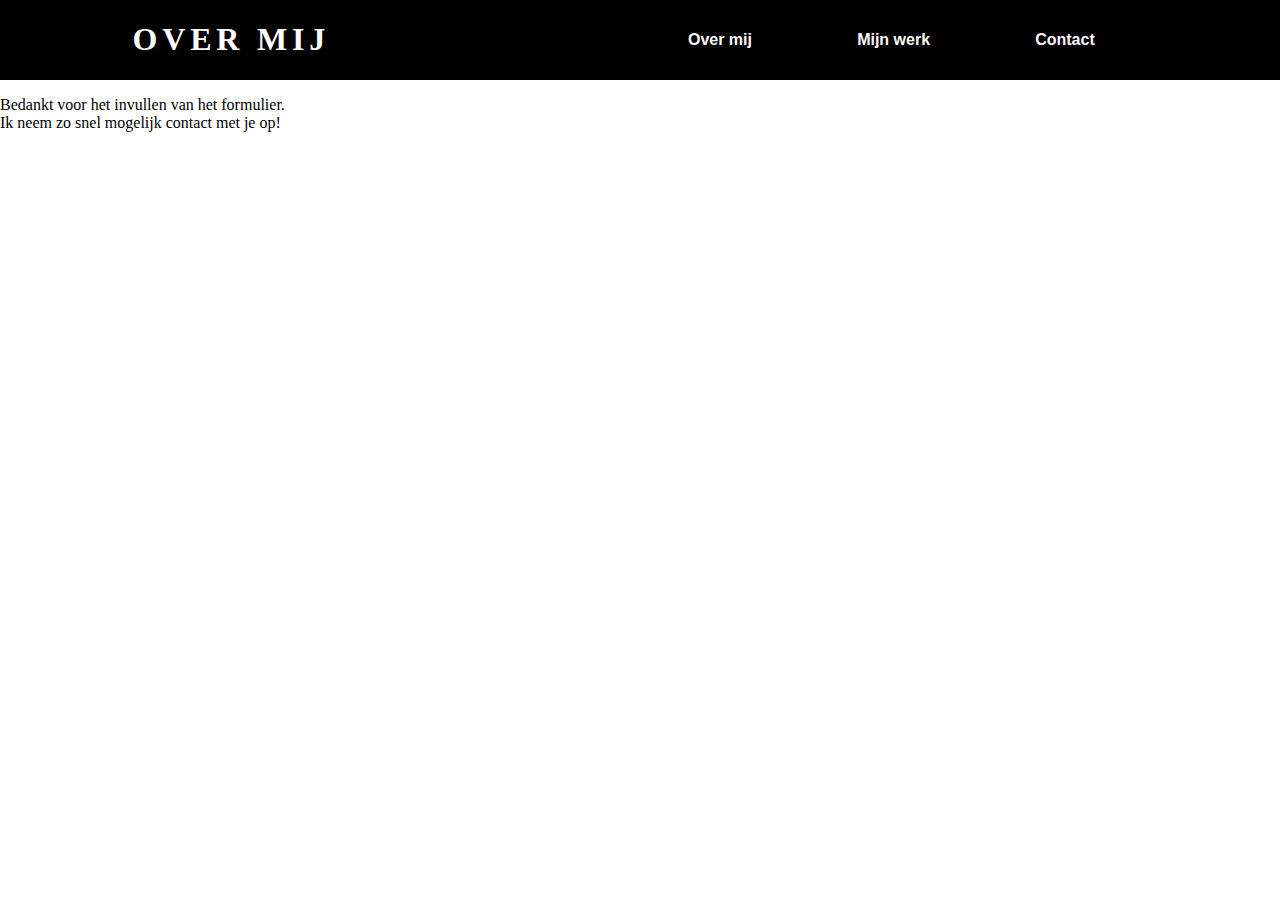
<file: website kopie 2/bedankt.html>
<!DOCTYPE html>
<html lang="en">

<head>
    <meta charset="UTF-8">
    <title>Document</title>
     <link rel="stylesheet" type="text/css" href="CSS/portfolio.css">
</head>

<body>
    <nav>
        <div>
            <h1>Over mij</h1>
        </div>
        <ul class="nav-links">
            <li><a href="overmij.html">Over mij</a></li>
            <li><a href="index.html">Mijn werk</a></li>
            <li><a href="contact.html">Contact</a></li>
        </ul>

        <div class="burgermenu">
            <div class="lijn1"></div>
            <div class="lijn2"></div>
            <div class="lijn3"></div>
        </div>
    </nav>

    <main>
<p> Bedankt voor het invullen van het formulier. <br>
Ik neem zo snel mogelijk contact met je op!</p>
</file>
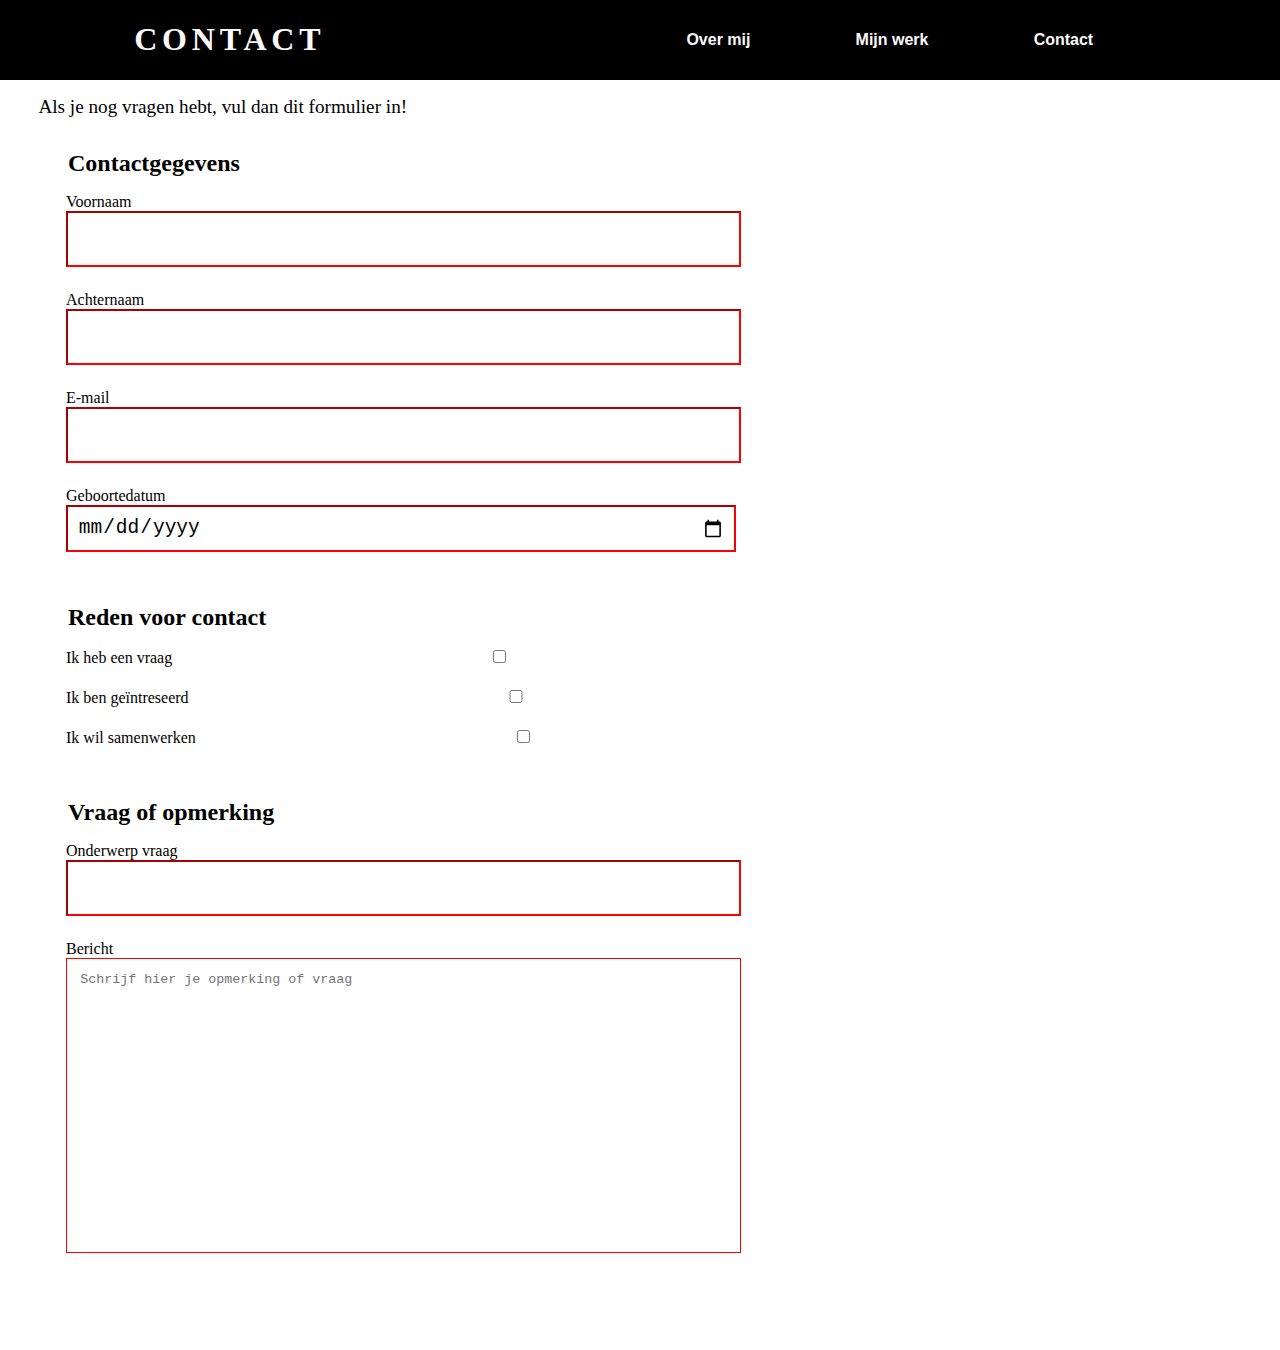
<file: website kopie 2/contact.html>
<!DOCTYPE html>
<html lang="en">

<head>
    <meta charset="UTF-8">
    <title>Document</title>
     <link rel="stylesheet" type="text/css" href="CSS/portfolio.css">
</head>

<body>
    <nav>
        <div>
            <h1>Contact</h1>
        </div>
        <ul class="nav-links">
            <li><a href="overmij.html">Over mij</a></li>
            <li><a href="index.html">Mijn werk</a></li>
            <li><a href="contact.html">Contact</a></li>
        </ul>

        <div class="burgermenu">
            <div class="lijn1"></div>
            <div class="lijn2"></div>
            <div class="lijn3"></div>
        </div>
    </nav>

    <main>
        <h2 class="tekst">Als je nog  vragen hebt, vul dan dit formulier in!</h2>

    <section class="formulier">
        <form action="bedankt.html">
            <fieldset>
                <legend>Contactgegevens</legend>
                <label for="name">Voornaam</label>
                <input class="focus" id="name" required type="text">
                <label for="surname">Achternaam</label>
                <input class="focus" id="surname" required type="text">
                <label for="email">E-mail</label>
                <input class="focus" id="mail" type="email" required>
                <p class="feedback">Dit deel van het formulier is goed ingevuld!</p>
                <label for="gebortedatum">Geboortedatum</label>
                <input class="focus" id="geboortedatum" required type="date">
            </fieldset>
                
                <fieldset>
                <legend>Reden voor contact</legend>
                    <label for="optie1"> Ik heb een vraag<input id="optie1" type="checkbox"> </label>  
                    <label for="optie2"> Ik ben geïntreseerd<input id="optie2" type="checkbox"> </label>
                     <label for="optie3"> Ik wil samenwerken<input id="optie3" type="checkbox"> </label>        
                </fieldset>
                    
                <fieldset>
                    <legend>Vraag of opmerking</legend>
                    <label for="question">Onderwerp vraag</label>
                    <input class="focus" id="question" required type="text">
                    <label for="message">Bericht</label>
                    <textarea class="focus" required id="message" placeholder="Schrijf hier je opmerking of vraag"></textarea>
                    <p class="feedback">Dit deel van het formulier is goed ingevuld!</p>
                </fieldset>
                <button>Verstuur</button> 
        </form>
    </section>

   </main>
    <script src="Java/portfolio.js"></script>
</body>

</html>
</file>
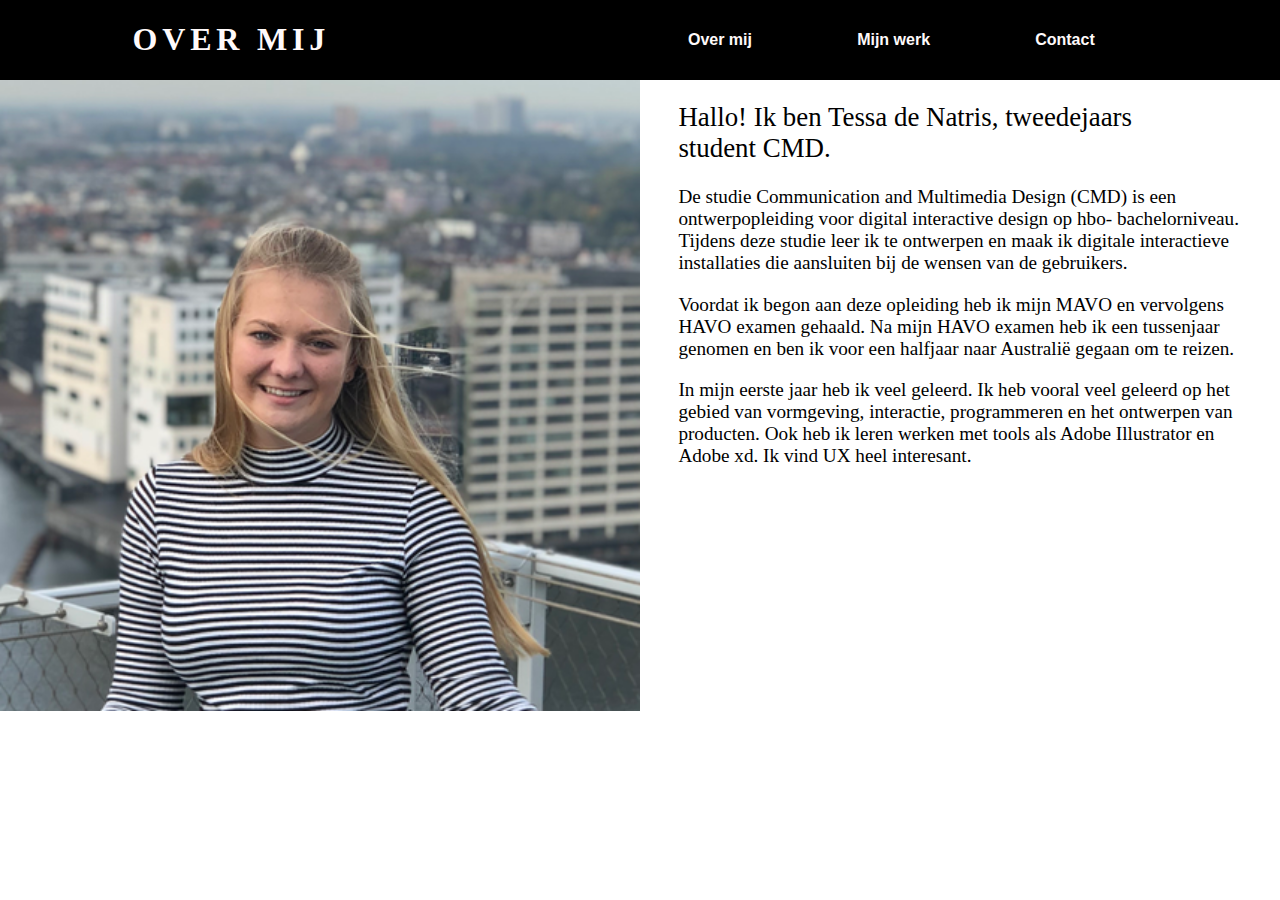
<file: website kopie 2/overmij.html>
<!DOCTYPE html>
<html lang="en">

<head>
    <meta charset="UTF-8">
    <title>Document</title>
    <link rel="stylesheet" type="text/css" href="CSS/portfolio.css">
</head>

<body>
    <nav>
        <div>
            <h1>Over mij</h1>
        </div>
        <ul class="nav-links">
            <li><a href="overmij.html">Over mij</a></li>
            <li><a href="index.html">Mijn werk</a></li>
            <li><a href="contact.html">Contact</a></li>
        </ul>

        <div class="burgermenu">
            <div class="lijn1"></div>
            <div class="lijn2"></div>
            <div class="lijn3"></div>
        </div>
    </nav>

    <main>
        <article class="tekstovermij">
            <section>
                <img class="fotomij" src="Images/tessafoto.png" alt="fotovanmij">
            </section>
            <section class="tekst">
                <h2>Hallo! Ik ben Tessa de Natris, tweedejaars student CMD.</h2>
                <p>
                    De studie Communication and Multimedia Design (CMD)
                    is een ontwerpopleiding voor digital interactive design op hbo-
                    bachelorniveau. Tijdens deze studie leer ik te ontwerpen en maak
                    ik digitale interactieve installaties die aansluiten bij de wensen
                    van de gebruikers.
                </p>

                <p>
                    Voordat ik begon aan deze opleiding heb ik mijn MAVO en
                    vervolgens HAVO examen gehaald. Na mijn HAVO examen heb ik
                    een tussenjaar genomen en ben ik voor een halfjaar naar Australië gegaan om te reizen.
                </p>
                <p>
                    In mijn eerste jaar heb ik veel geleerd. Ik heb vooral veel geleerd op het gebied van vormgeving, interactie, programmeren en het ontwerpen van producten. Ook heb ik leren werken met tools als Adobe Illustrator en Adobe xd. Ik vind UX heel interesant.
                </p>
            </section>

        </article>
    </main>
    <script src="Java/portfolio.js"></script>
</body>

</html>
</file>
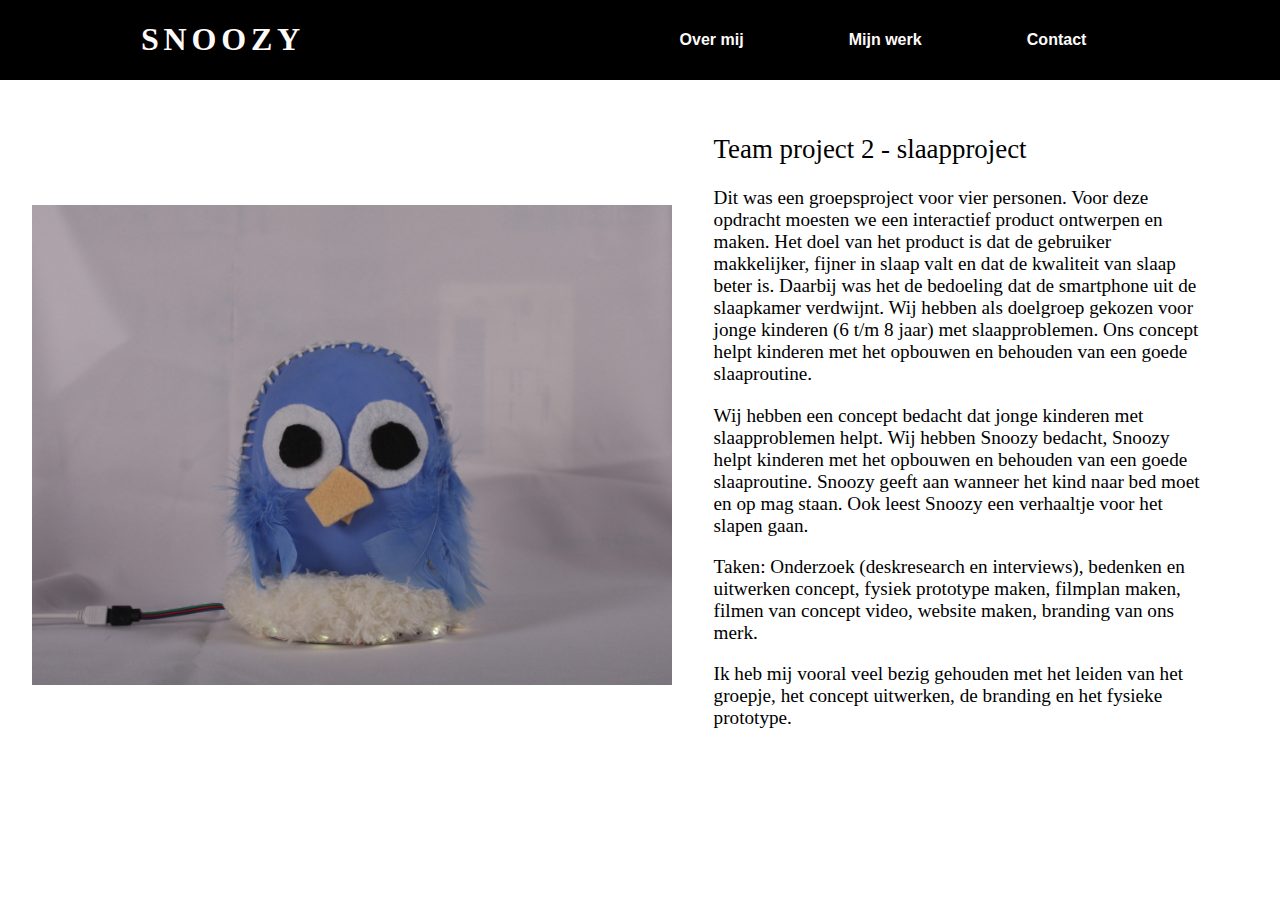
<file: website kopie 2/snoozy.html>
<!DOCTYPE html>
<html lang="en">

<head>
    <meta charset="UTF-8">
    <title>Document</title>
    <link rel="stylesheet" type="text/css" href="CSS/portfolio.css">
</head>

<body>
    <nav>
        <div>
            <h1>Snoozy</h1>
        </div>
        <ul class="nav-links">
            <li><a href="overmij.html">Over mij</a></li>
            <li><a href="index.html">Mijn werk</a></li>
            <li><a href="contact.html">Contact</a></li>
        </ul>

        <div class="burgermenu">
            <div class="lijn1"></div>
            <div class="lijn2"></div>
            <div class="lijn3"></div>
        </div>
    </nav>
    <main>
        <article class="grid">
            <div class="slideshow">
                <div class="slide fade">
                    <img class="fotosnoozy" src="Images/snoozyvoor.jpg" alt="foto van snoozy">
                </div>
                <div class="slide fade">
                    <img class="fotosnoozy" src="Images/daanlachen.jpg" alt="foto van snoozy">
                </div>
                <div class="slide fade">
                     <img class="fotosnoozy" src="Images/snoozydichtbij.png" alt="foto van snoozy">
                </div>
                <div class="slide fade">
                     <img class="fotosnoozy" src="Images/snoozydonker.png" alt="foto van snoozy">
                </div>
                <div class="slide fade">
                   <img class="fotosnoozy" src="Images/snoozyfam%20.png" alt="foto van snoozy">
                </div>
            </div>
          
                <section class="tekst">
                    <h2>Team project 2 - slaapproject</h2>
                    <p>
                        Dit was een groepsproject voor vier personen. Voor deze opdracht moesten we een interactief product ontwerpen en maken. Het doel van het product is dat de gebruiker makkelijker, fijner in slaap valt en dat de kwaliteit van slaap beter is. Daarbij was het de bedoeling dat de smartphone uit de slaapkamer verdwijnt. Wij hebben als doelgroep gekozen voor jonge kinderen (6 t/m 8 jaar) met slaapproblemen. Ons concept helpt kinderen met het opbouwen en behouden van een goede slaaproutine.
                        <p> 

                        <p> Wij hebben een concept bedacht dat jonge kinderen met slaapproblemen helpt. Wij hebben Snoozy bedacht, Snoozy helpt kinderen met het opbouwen en behouden van een goede slaaproutine. Snoozy geeft aan wanneer het kind naar bed moet en op mag staan. Ook leest Snoozy een verhaaltje voor het slapen gaan. 
                        </p>
                        
                        <p>
                        Taken: Onderzoek (deskresearch en interviews), bedenken en uitwerken concept, fysiek prototype maken, filmplan maken, filmen van concept video, website maken, branding van ons merk.
                        </p> 

                        <p>
                        Ik heb mij vooral veel bezig gehouden met het leiden van het groepje, het concept uitwerken, de branding en het fysieke prototype. 
                        </p>
                </section>
                <script src="Java/portfolio.js"></script>
            
        </article>
    </main>
</file>
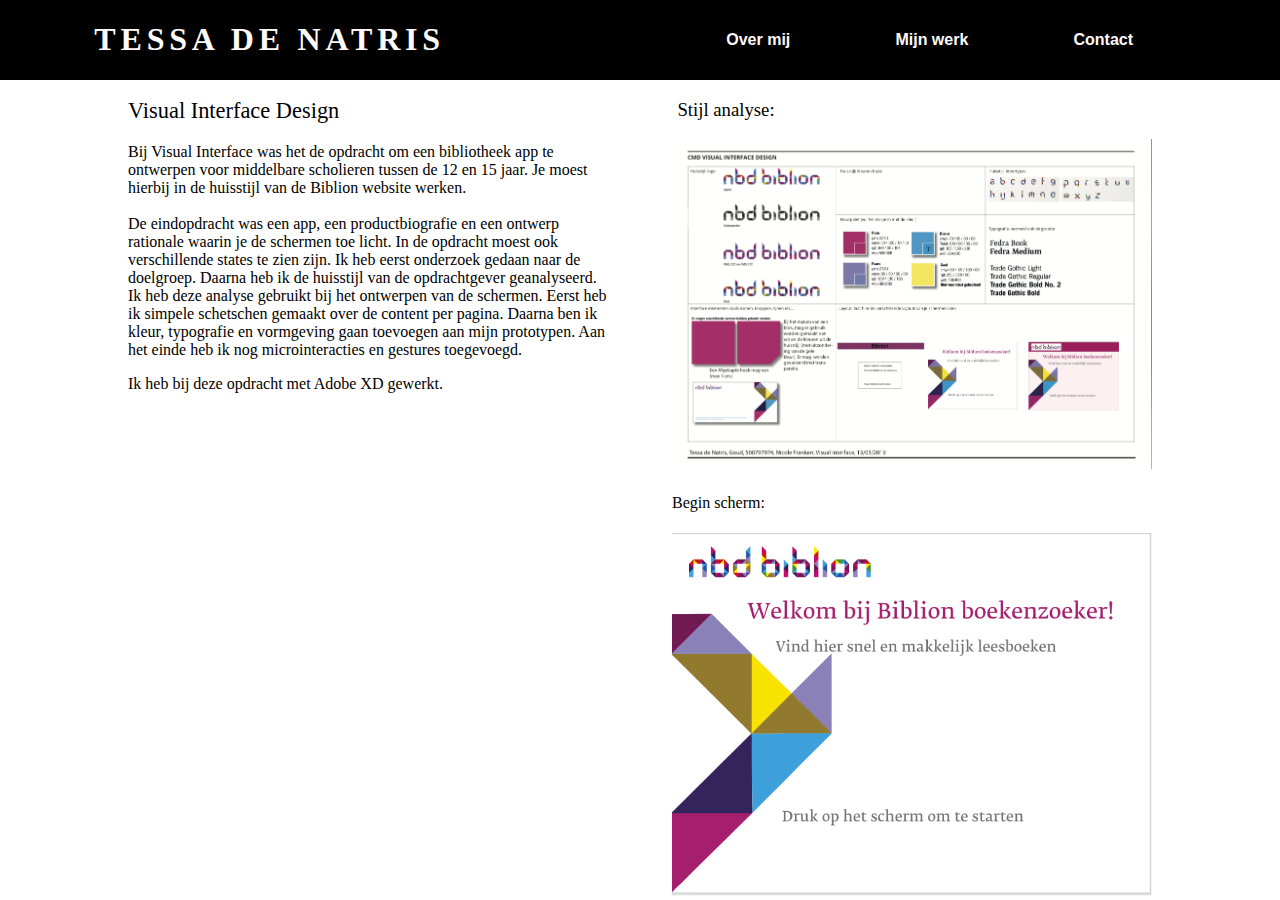
<file: website kopie 2/vid.html>
<!DOCTYPE html>
<html lang="en">

<head>
    <meta charset="UTF-8">
    <title>Document</title>
     <link rel="stylesheet" type="text/css" href="CSS/portfolio.css">
</head>

<body>
    
        <nav>
            <div>
                <h1> Tessa de Natris</h1>
            </div>
            <ul class="nav-links">
                <li><a href="overmij.html">Over mij</a></li>
                <li><a href="index.html">Mijn werk</a></li>
                <li><a href="contact.html">Contact</a></li>
            </ul>

            <div class="burgermenu">
                <div class="lijn1"></div>
                <div class="lijn2"></div>
                <div class="lijn3"></div>
            </div>
        </nav>
   

    <main>
        <section>
            <article class="vid">
              
               <section class="tekstvid">
                <h2>Visual Interface Design </h2>
                <p>
                    Bij Visual Interface was het de opdracht om een bibliotheek
                    app te ontwerpen voor middelbare scholieren tussen de 12 en
                    15 jaar. Je moest hierbij in de huisstijl van de Biblion
                    website werken.<br><br> De eindopdracht was een app, een productbiografie en een ontwerp rationale waarin je de schermen toe licht. In de opdracht moest ook verschillende states te zien zijn. 

                    Ik heb eerst onderzoek gedaan naar de doelgroep. Daarna heb ik de huisstijl van de opdrachtgever geanalyseerd. Ik heb deze analyse gebruikt bij het ontwerpen van de schermen. Eerst heb ik simpele schetschen gemaakt over de content per pagina. Daarna ben ik kleur, typografie en vormgeving gaan toevoegen aan mijn prototypen. Aan het einde heb ik nog microinteracties en gestures toegevoegd.
                </p>
                <p>
                    Ik heb bij deze opdracht met Adobe XD gewerkt.
                </p>
                </section>
                <section>
                    <h3>Stijl analyse:</h3>
                   <img class="vidfoto" src="Images/vid-stijlonderzoek.png" alt="stijlonderzoek">
                   <h4>Begin scherm:</h4>
                   <img class="vidfoto" src="Images/visual%20interface.png" alt="vid">
                    
                </section>
            </article>
        </section>




    </main>
    <script src="Java/portfolio.js"></script>
</body>
</file>
<file: website kopie 2/CSS/portfolio.css>
/*---------------------------------------------------------------------------------------------- NAVIGATIE----------------------------------
*/
nav {
    display: flex;
    justify-content: space-around;
    align-items: center;
    min-height: 8vh;
    background-color: black;
}

div:nth-of-type(1){
    color: snow;
    text-transform: uppercase;
    letter-spacing: 0.3em;
    font-family: "Georgia";
    font-size: 1em;
}

.nav-links {
    display: flex;
    justify-content: space-around;
    width: 40%;
}

.nav-links li {
    list-style: none;
}

.nav-links a {
    color: snow;
    text-decoration: none;
    font-weight: bold;
    padding: 0.4em;
    font-family: "Georgia", sans-serif;
    font-size: 1em;
}

.nav-links li a:hover {
    text-decoration: underline;
    color: snow;
   font-size: 1.5em;
}

/* om het hamburgermenu niet te laten zien*/
.burgermenu {
    display: none;
}

.burgermenu div {
    width: 1.5em;
    height: 0.2em;
    background-color: snow;
    margin: 0.3em;
}

@media (max-width: 48em) {
    body {
        overflow-x: hidden;
    }

    .nav-links {
        position: absolute;
        right: 0px;
        margin: 0px;
        height: 92vh;
        /* om het fullscreeen te maken */
        top: 7vh;
        background-color: black;
        display: flex;
        flex-direction: column;
        align-items: center;
        width: 50%;
        transform: translateX(100%);
        /* zet de nav container naast het scherm*/
        transition: tranform 0.5s ease-in;
    }

    .burgermenu {
        display: block;
        /* hamburgermenu weer zichtbaar*/
    }
}

.nav-active {
    transform: translateX(0%);
}

.nav-links li a:hover {
    text-decoration: underline;
    color: snow;
   font-size: 1.5em;
}/* WERKT NIET??*/

@keyframes navLinkFade {
    from {
        opacity: 0;
        transform: translateX(50px);
    }

    to {
        opacity: 1;
        transform: translateX(0px);
    }
}
/* bron:https://www.youtube.com/watch?v=gXkqy0b4M5g&t=1335s */


/*----------------------------------------------------------------------------------------------HEADER--------------------------------------
*/


h1:hover {
    transform: rotate(5deg);
}

@media (min-width: 32em) {
    .nav {
        display: flex;
        flex-direction: row;
        justify-content: flex-end;
        list-style: none;
        right: 5em;
    }
}

/*----------------------------------------------------------------------------------------------BODY--------------------------------------
*/

body {
    margin: 0em;
    margin-top: 0em;
}

.vak1 {
    width: 25em;
    padding-top: 2em;
}

.vak2 {
    width: 25em;
    padding-top: 2em;
}

.container {
    display: flex;
    justify-content: center;
}

@media (min-width: 50em) {
    .vakken {
        display: grid;
        grid-template-columns: 1fr 1fr;
        grid-column-gap: 0.2em;
        grid-row-gap: 1em;
        padding-left: 2em;
        padding-right: 2em;
        padding-top: 5em;
    }
}

@media (min-width: 70em) {
    .vakken {
        display: grid;
        grid-template-columns: 1fr 1fr 1fr;
        grid-column-gap: 0.2em;
        grid-row-gap: 1em;
        padding-left: 2em;
        padding-right: 2em;
        padding-top: 5em;
        padding-bottom: 5em;

    }
}

article a:hover {
    transform: rotate(10deg);
    overflow: hidden;
}


/*-----------------------------------------------------------------------------------------------OVER MIJ PAGINA--------------------------*/

.fotomij {
    width: 100%;
}

.fotomij:hover {
    transition: 1.5s;
    transform: rotate(360deg);
}

@media (min-width: 50em) {
    .tekstovermij {
        display: flex;
        flex-direction: row;
        font-family: "Georgia";
    }

    .fotomij {
        width: 40em;
    }

    h2 {
        padding-top: 0em;
    }
}

h2 {
    font-size: 1.4em;
    font-weight: lighter;
    padding-right: 2em;

}

.tekst {
    padding-right: 2em;
    font-size: 1.2em;
    padding-left: 1em;
}




/*-----------------------------------------------------------------------------------------------VID PAGINA-------------------------------*/

.tekstvid {
    padding-left: 2em;
    padding-right: 2em;
}

.vidfoto {
    width: 30em;

}

h3,
h4 {
    padding-left: 2em;
    font-weight: normal;
}

@media (min-width: 32em) {
    .vidfoto {
        padding-left: 2em;
    }
}

@media (min-width: 40em) {
    .vid {
        display: flex;
        flex-direction: row;
    }

    .tekstvid {
        padding-left: 0.5em;
    }

    .vidfoto {
        padding-right: 0em;
        width: 20em;
    }
}

@media (min-width: 55em) {
    .vid {
        display: flex;
        flex-direction: row;
    }

    .tekstvid {
        padding-left: 2em;
    }

    .vidfoto {
        padding-right: 3em;
        width: 25em;
    }
}

@media (min-width: 75em) {
    .vid {
        display: flex;
        flex-direction: row;
    }

    .tekstvid {
        padding-left: 8em;
        padding-right: 2em;
    }

    .vidfoto {
        padding-right: 8em;
        width: 30em;
    }

}
/*----------------------------------------------------------------------------------------------SNOOZY PAGINA-----------------------------*/
.grid{
    display: grid;
        grid-template-columns: 1fr 1fr;
        grid-column-gap: 0.2em;
        padding-left: 2em;
        padding-right: 2em;
        padding-top: 2em;
}
.fotosnoozy{
    width: 40em;
    height: 30em;
}
.slideshow{
    margin: auto;
    position: relative;
    width: 100%;
    height: 50vmin;
}

.fade:not(.show) {
    opacity: 1;
}
















/*-----------------------------------------------------------------------------------------------CONTACT PAGINA---------------------------*/
form {
    display: flex;
    flex-direction: column;
    transition: all .5s;
    padding: 1em;
   /* background-color: lightgreen;*/
}

fieldset {
    display: flex;
    flex-direction: column;
    justify-content: center;
    margin-bottom: 1em;
    border: none;
    transition: all .2s;
    padding: 1em;  
}
fieldset:valid p {
    display: block;
    color: White;
    background-color: seaGreen;
    padding: 0.5em;
    width: 70%;
}
fieldset:invalid p {
    display: none;
}

/* zorgen dat de tekst niet te zien is*/
legend {
    font-size: 1.5em;
    font-weight: bold;
}

input {
    border-color: black;
    padding: 0.5em;
    font-size: 1.5em;
    margin-bottom: 1em;
    width: 70%;
    transition: all 2s;
}

input:valid {
    border-color: green;
}

input:invalid {
    border-color: Red;
    
}

textarea {
    border-color: green;
    padding: 0.5em;
    transition: all 2s;
    padding: 1em;
    width: 70%;
    height: 20em;
    resize: none; /* raar dingetje rechts onder weg*/
}

textarea:invalid {
    border-color: Red;
}

.focus:focus {
    transform: scale(1.05, 1.05);
}
/* gebruikte bron:codepen.io/joostf/pen/VKyPxk*/

input::placeholder {
    color: yellow;
    /*WERKT NIET??*/
    font-style: italic;
}

button {
    font-size: 1.5em;
    transition: all .2s 1s;
    opacity: 0; /* WEG HALEN*/
    width: 10em;
    height: 2em;
    margin-left: 1em;
}

form:valid button {
    opacity: 1
}

button:focus {
    transform: scale(1.1, 1.1);
}

.tekst {
    padding-left: 1em;
}

.formulier {
    padding-left: 1em;
    padding-right: 1em;
}

@media (min-width: 34em) {
    .formulier {
        padding-left: 2em;
        padding-right: 20%;
    }

    .tekst {
        padding-left: 2em;
    }

}
/*-----------------------------------------------------------------------------------------------FOOTER---------------------------*/
footer {
    background-color: black;
    display: flex;
    
}
/*.logo{
    width: 3em;
    padding-right: 2em;
}*/
</file>
